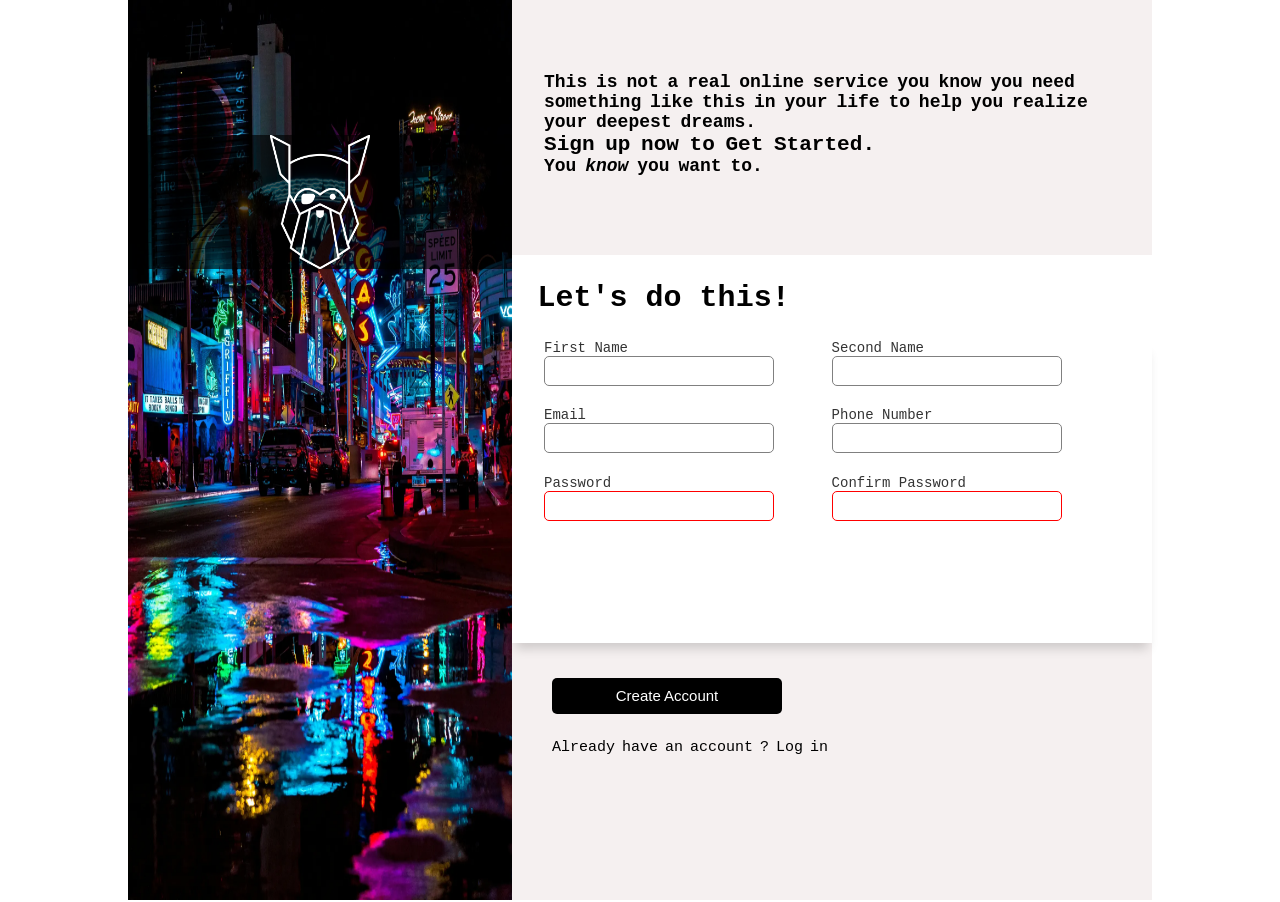
<file: index.html>
<!DOCTYPE html>
<html lang="en">

<head>
    <meta charset="UTF-8">
    <meta name="viewport" content="width=device-width, initial-scale=1.0">
    <title>Sign Up Form</title>
    <link rel="stylesheet" href="styles.css">
</head>

<body>
    <div class="main-container">
        <div class="image-section">
            <img src="media/imgs/background.webp" alt="Image by mike-perez taken from unspalsh">
            <div class="logo-background"><img src="media/imgs/odin-logo.png" alt="The odin project logo"></div>
        </div>
        <div class="formBody">
            <form action="" method="post">
                <div class="description">
                    <p>
                        This is not a real online service you know you need something
                        like this in your life to help you realize your deepest dreams.
                    </p>
                    <h3>Sign up now to Get Started.</h3>
                    <p>You <em>know</em> you want to.</p>
                </div>
                <h2 class="inputHeading">Let's do this!</h2>
                <ul class="main-body">
                    <li class="name">
                        <div class="firstName">
                            <label for="firstName">First Name</label>
                            <input type="text" id="firstName" name="firstName">
                        </div>
                        <div class="lastName">
                            <label for="secondName">Second Name</label>
                            <input type="text" id="secondName" name="secondName">
                        </div>
                    </li>
                    <li class="contact-body">
                        <div class="email">
                            <label for="emailId">Email</label>
                            <input type="email" id="emailId" name="email">
                        </div>
                        <div class="phoneNumber">
                            <label for="contact">Phone Number</label>
                            <input type="tel" id="contact" name="phoneNumber">
                        </div>
                    </li>
                    <li class="passwordFields">
                        <div>
                            <label for="">Password</label>
                            <input type="password" required>
                        </div>
                        <div>
                            <label for="">Confirm Password</label>
                            <input type="password" required>
                        </div>
                    </li>
                </ul>
                <button type="submit">Create Account</button>
                <p>Already have an account ?  
                <a href="https://z-k11.github.io/signUpForm/">Log in</a>
                </p>
            </form>
        </div>
    </div>
</body>

</html>
</file>
<file: styles.css>
@font-face {
    font-family: 'Iosevka Charon Mono';
    src: url('IosevkaCharonMono-Regular.woff2') format('woff2');
    font-weight: normal;
    font-style: normal;
    font-display: swap;
}

@font-face {
    font-family: 'Iosevka Charon Mono';
    src: url('IosevkaCharonMono-Bold.woff2') format('woff2');
    font-weight: bold;
    font-style: normal;
    font-display: swap;
}

@font-face {
    font-family: 'Iosevka Charon Mono';
    src: url('IosevkaCharonMono-Light.woff2') format('woff2'),
        url('IosevkaCharonMono-Light.woff') format('woff');
    font-weight: 300;
    font-style: normal;
    font-display: swap;
}

:root {
    font-size: 62.5%;
}

* {
    margin: 0;
    padding: 0;
    box-sizing: border-box;
}

body {
    padding: 0 10%;
    font-family: 'Iosveka Charon Mono', monospace;
}

.formBody {
    background-color: rgb(245, 240, 240);
}

.main-container {
    display: flex;
    flex-direction: row;
    justify-content: flex-start;
}

.image-section {
    height: 100vh;
    width: 30vw;
    position: relative;
}

.image-section>img {
    object-fit: fill;
    height: inherit;
    width: inherit;
}

.image-section .logo-background {
    display: flex;
    position: absolute;
    width: 100%;
    top: 15%;
    background: rgba(0, 0, 0, 65%);
    justify-content: center;
}

.logo-background>img {
    height: 15%;
    width: 100px;
}

.formBody {
    font-size: 1.1em;
    padding: 7% 0;
    height: 100vh;
}

form {
    height: 100%;

}

.description {
    margin-bottom: 5%;
    padding: 0 5%;
    font-size: 1.8rem;
    height: 20%;
    font-weight: bold;
    word-spacing: -2px;
}

.main-body,
.inputHeading {
    background-color: white;

}

.inputHeading {
    padding: 4%;
    font-size: 3rem;
}

.main-body {

    display: flex;
    flex-direction: column;
    width: 100%;
    height: 40%;
    list-style: none;
    padding: 0 5%;
    gap: 7%;
    box-shadow: 0 10px 10px -4px rgba(0, 0, 0, 0.158);
}

.main-body li {
    display: flex;
    justify-content: flex-start;
    gap: 10%;
}

li div {
    display: flex;
    flex-direction: column;
}

label {
    font-family: 'Iosveka Charon Mono', monospace;
    font-weight: 300;
    font-size: 1.4rem;
    color: rgba(0, 0, 0, 80%)
}

input {
    font-family: inherit;
    height: 3rem;
    width: 23rem;
    border: 0.1rem solid grey;
    border-radius: 0.5rem;
    padding: 0.5rem;
    outline: none;

}
input[type="password"]:invalid
{
    border-color: red;
}
input:focus,input[type="password"]:focus
{
    border-color: rgba(42, 119, 221, 0.808);
    border-width: 0.3rem;
    box-shadow: 3px 3px 5px rgba(0, 0, 0, 0.274);
}
button
{
    width: 23rem;
    margin: 3.5rem 4rem;
    padding: 1.5% 0;
    border: none;
    background-color: black;
    color: white;
    border-radius: 0.5rem;
    font-size: 1.5rem;

}
button + p
{
    margin:-1rem 4rem;
    font-size: 1.5rem;
    word-spacing: -0.2rem;
}
a:is(:link ,:visited)
{
    text-decoration: none;
    color: inherit;
}
</file>
